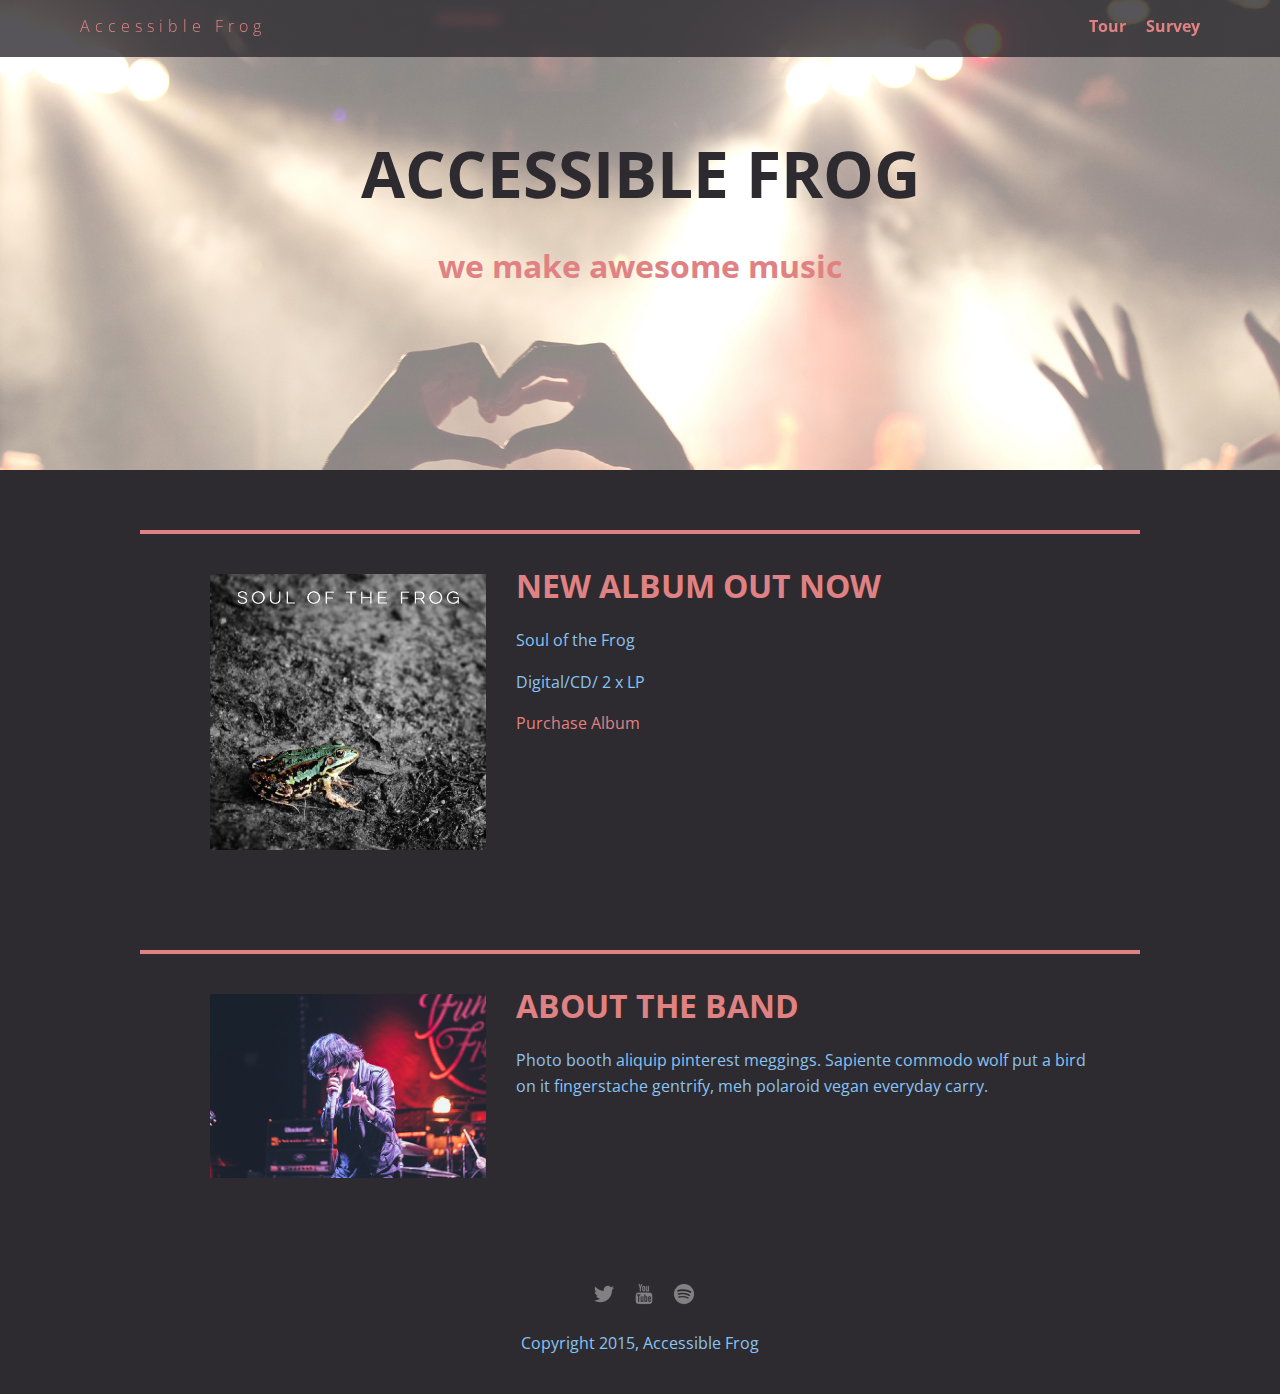
<file: index.html>
<!doctype html>
<html lang='en'>
  <head>
      <meta charset="utf-8">
      <link href="css/styles.css" rel="stylesheet" type="text/css" />
      <meta name="viewport" content="width=device-width, initial-scale=1, maximum-scale=1, user-scalable=0"/>
      <link href='https://fonts.googleapis.com/css?family=Open+Sans:400,300,600' rel='stylesheet' type='text/css'>
      <title>Accessible Frog</title>
  </head>

  <body>
    <nav class="main-nav" role='navigation'>
      <ul class="nav">
        <li class="name"><a href="#">Accessible Frog</a></li>
        <li><a href="tour.html">Tour</a></li>
        <li><a href="survey.html">Survey</a></li>
      </ul>
    </nav>

    <header role='banner'>
    <h1 class='banner'> ACCESSIBLE FROG </h1>
    <h2 class='banner-text'> we make awesome music </h2>
    </header>

    <main role='main'>
      <div class="card">
        <div class="flex">
          <img class="photo" src= "img/soul_of_the_frog.jpg" alt='frog'>
          <div class="information">
            <h1>New album out now</h1>
            <p>Soul of the Frog</p>
            <p>Digital/CD/ 2 x LP</p>
            <a href="#" class="buy">Purchase Album</a>
          </div>
        </div>
      </div>

      <div class="card">
        <div class="flex">
          <img class="photo" src= "img/lead_singer.jpg" alt='lead singer'>
          <div class="information">
            <h1>About the band</h1>
            <p>Photo booth aliquip pinterest meggings. Sapiente commodo wolf put a bird on it fingerstache gentrify, meh polaroid vegan everyday carry.</p>
          </div>
        </div>
      </div>
    </main>

    <footer role='contentinfo'>
      <ul>
         <li><a href="#" class="social twitter social-filter" ><img src='img/twitter-32.png' alt='twitter logo'> </a></li>
        <li><a href="#" class="social youtube social-filter" ><img src='img/youtube-32.png' alt='youtube logo'> </a></li>
        <li><a href="#" class="social spotify social-filter" ><img src='img/spotify-32.png' alt='spotify logo'> </a></li>
      </ul>
      <p class="copyright">Copyright 2015, Accessible Frog</p>
    </footer>

  </body>
</html>
</file>
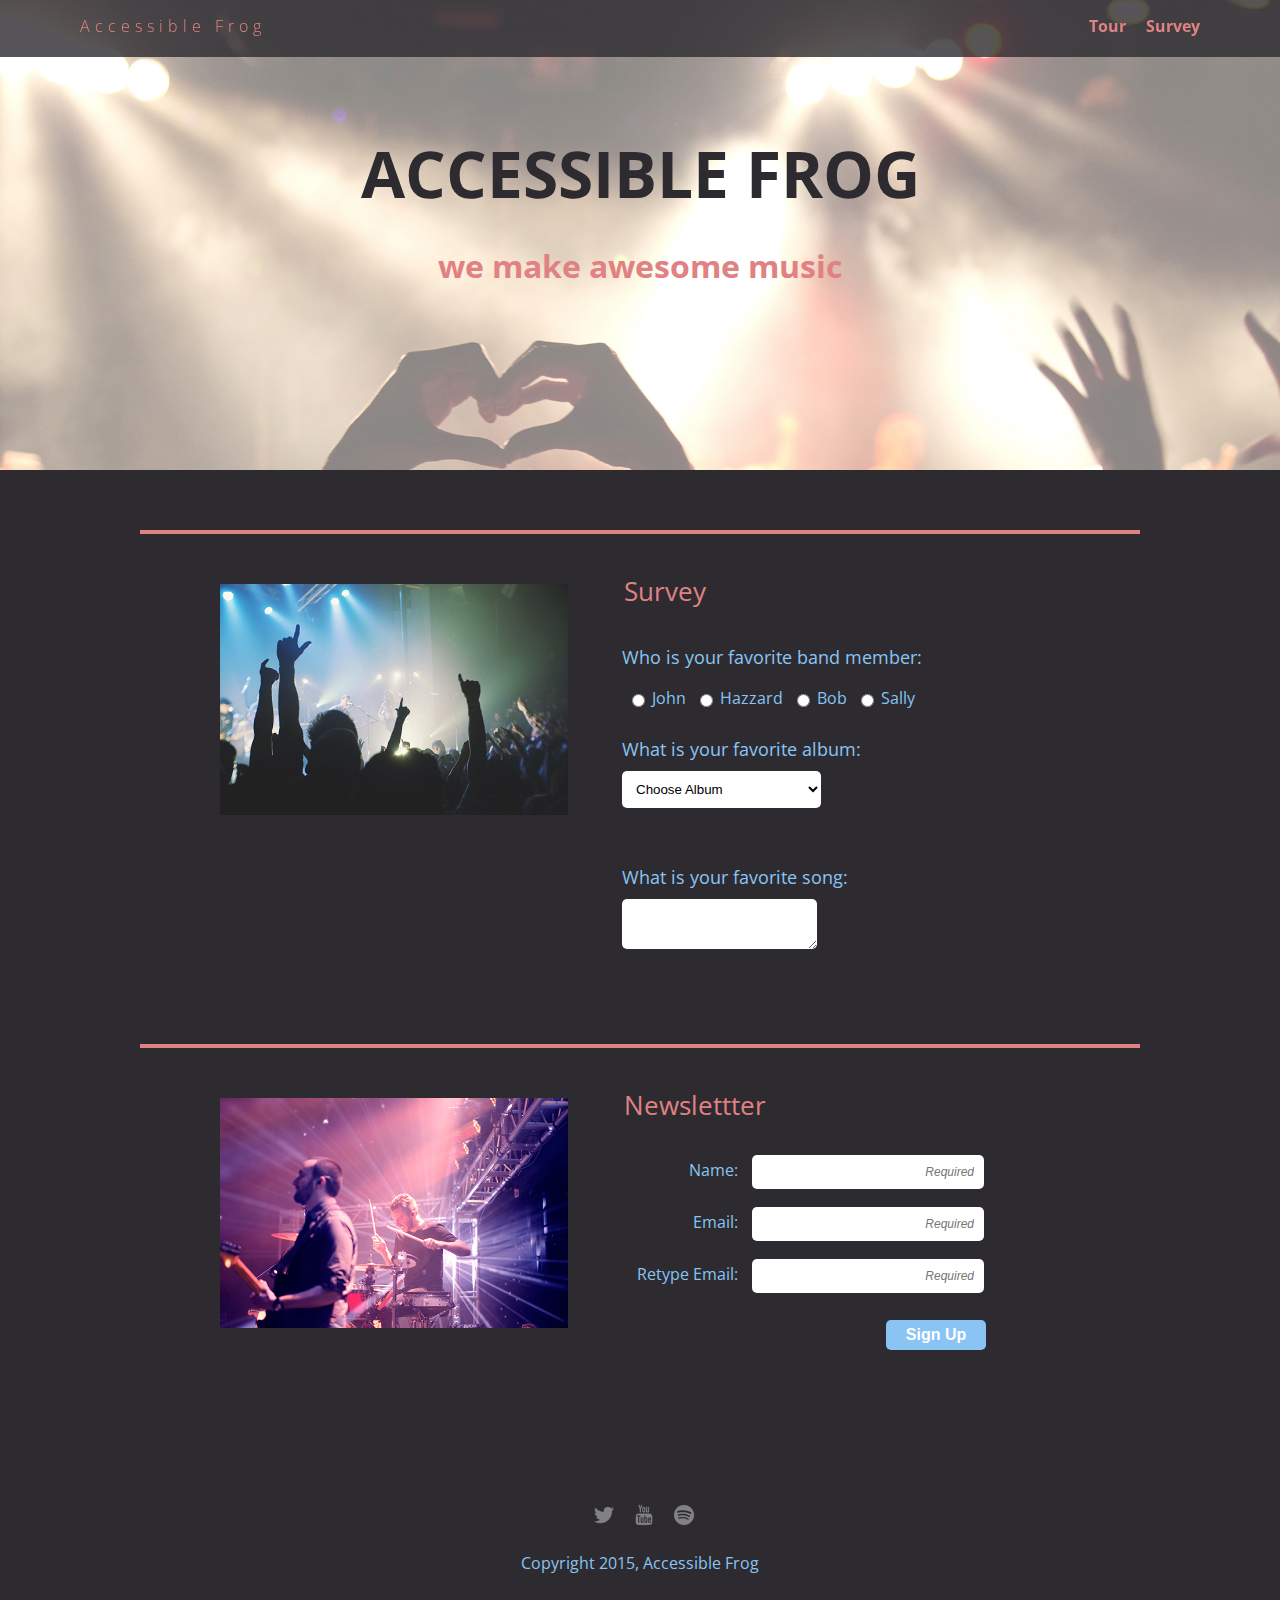
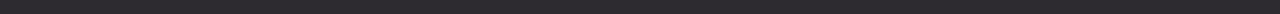
<file: survey.html>
<!doctype html>
<html lang='en'>
  <head>
    <meta charset="utf-8">
    <link href="css/styles.css" rel="stylesheet" type="text/css" />
    <link href="css/survey.css" rel="stylesheet" type="text/css" />
    <meta name="viewport" content="width=device-width, initial-scale=1, maximum-scale=1, user-scalable=0"/>
    <link href='https://fonts.googleapis.com/css?family=Open+Sans:400,300,600' rel='stylesheet' type='text/css'>
    <title>Accessible Frog</title>
  </head>

  <body>
    <nav class="main-nav" role='navigation'>
      <ul class="nav">
        <li class="name"><a href="index.html">Accessible Frog</a></li>
        <li><a href="tour.html">Tour</a></li>
        <li><a href="#">Survey</a></li>
      </ul>
    </nav>

    <header role='banner'>
     <h1 class='banner'> ACCESSIBLE FROG </h1>
    <h2 class='banner-text'> we make awesome music </h2>
    </header>

    <main role='main'>
      
      <div class=" clearfix card">
        <div class=" clearfix flex">
          <img class=" clearfix photo" src= "img/concert01.jpg" alt='People with their arms raised at a concert'>
          <div class=" clearfix container">
            <form class = " clearfix survey" role='form'>

            <fieldset class=' clearfix first-survey'>
             <legend class=' clearfix legend'>Survey</legend>
              <label class=' clearfix band-label'>Who is your favorite band member:</label>
              <input type="radio" id='john' name="res" value="john"> 
              <label for='john' class='radio_label'>John</label>
              <input type="radio" id='hazzard' name="res" value="hazzard">
              <label for='hazzard' class='radio_label'> Hazzard</label>
              <input type="radio" id='bob' name="res" value="bob"> 
              <label for='bob' class='radio_label'>Bob</label>
              <input type="radio" id='sally' name="res" value="sally">
              <label for='sally' class='radio_label'> Sally</label>

              <label aria-describedby='favoriteAlbum' for='albums' class='clearfix albums-label'>What is your favorite album:   </label>
              <select id="albums" name="select">
                <option value='' disabled selected >Choose Album</option>
                <option value="1">A Day of Old</option>
                <option value="2">Diamond Fireworks</option>
                <option value="3">Enjoy your Desire</option>
                <option value="4">Finding My Shadow</option>
                <option value="5">Heroic Forever</option>
                <option value="6">Midnight Fires</option>
                <option value="7">Music Of My Life</option>
                <option value="8">Party For An Angel</option>
                <option value="9">Song For Yesterday </option>
                <option value="10">Street Of The Rider</option>
                <option value="11">This Is For You</option>
              </select>
          
 <p id='favoriteAlbum'> Choose your favorite album from the drop-down list!</p>

              <label class='song-label clearfix' for='text'>What is your favorite song:</label>
              <textarea id='text' name='favorite-song'></textarea>
              </fieldset>
              </form>
            
          </div>
        </div>
      </div>
               
      
      <div class=" clearfix card">
        <div class=" clearfix flex">
          <img class="photo" src= "img/the_band.jpg" alt='The band members playing the quitar and the drums'>
            <form role='form'>
          <fieldset class='second-survey clearfix'>
     <legend class="legend clearfix"> Newslettter </legend>
                <label for='name'>Name:</label>
                 <input id='name' type ="text" name="textfield" required="required" placeholder='Required'>
                 <label for='email'>Email:</label> 
                 <input id='email' type ="email" name="textfield" required="required" placeholder='Required'>
                  <label for='retype-email'>Retype Email:</label>
                  <input id='retype-email' type ="email" name="textfield" required="required" placeholder='Required'>
                  <button aria-describedby='formSubmit' type="submit">Sign Up</button>
                  <p id='formSubmit'> The button submits the info you gave such as name and email for the newsletter!</p>

                  </fieldset>
             
            </form>
            
        </div>
      </div>
    </main>

    <footer role='contentinfo'>
      <ul>
         <li><a href="#" class="social twitter social-filter" ><img src='img/twitter-32.png' alt='twitter logo'> </a></li>
        <li><a href="#" class="social youtube social-filter"> <img src='img/youtube-32.png' alt='youtube logo'> </a></li>
        <li><a href="#" class="social spotify social-filter"> <img src='img/spotify-32.png' alt='spotify logo'> </a></li>
      </ul>
      <p class="copyright">Copyright 2015, Accessible Frog</p>
    </footer>
  </body>
</html>
</file>
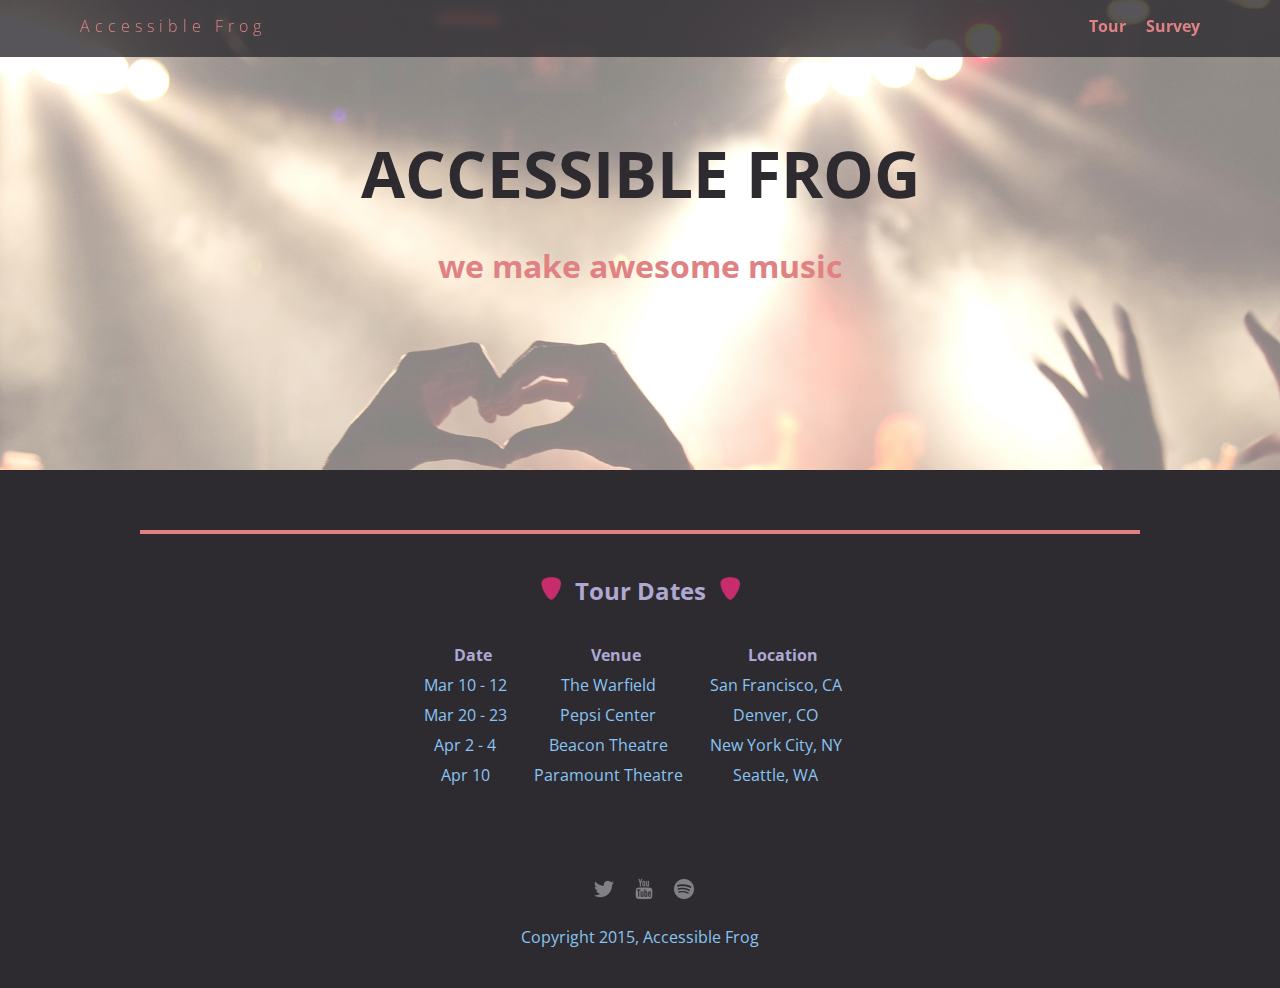
<file: tour.html>
<!doctype html>
<html lang='en'>
  <head >
      <meta charset="utf-8">
      <link href="css/styles.css" rel="stylesheet" type="text/css" />
      <link href="css/tour.css" rel="stylesheet" type="text/css" />
      <meta name="viewport" content="width=device-width, initial-scale=1, maximum-scale=1, user-scalable=0"/>
      <link href='https://fonts.googleapis.com/css?family=Open+Sans:400,300,600' rel='stylesheet' type='text/css'>
      <title>Accessible Frog</title>
  </head>

  <body>
    <nav class="main-nav" role='navigation'>
      <ul class="nav">
        <li class="name"><a href="index.html">Accessible Frog</a></li>
        <li><a href="#">Tour</a></li>
        <li><a href="survey.html">Survey</a></li>
      </ul>
    </nav>

    <header role='banner'>
     <h1 class='banner'> ACCESSIBLE FROG </h1>
    <h2 class='banner-text'> we make awesome music </h2>
    </header>

    <main role='main' >
      <div class="card">
        <div class="flex">
        <!-- The following images are decorative for this project. -->
        <!-- Please see the project instructions for information on how to handle these. -->
         
          

          <table class='table' role='table' >
          
          <caption>
          <img class="pick filter" src= "img/guitar_pick.png" alt="">
          <h2 class='heading'>Tour Dates</h2>
          <img class="pick filter" src= "img/guitar_pick.png" alt=""></caption>
          <tr>
          <th scope='col'>Date</th>
          <th scope='col'>Venue</th>
          <th scope='col'>Location</th>
          </tr>

          <tr>
          <td>Mar 10 - 12</td>
          <td>The Warfield</td>
          <td>San Francisco, CA</td>
          </tr>


           
        <tr>
          <td>Mar 20 - 23</td>
          <td>Pepsi Center</td>
          <td>Denver, CO</td>
          </tr>

        <tr>
          <td>Apr 2 - 4</td>
          <td>Beacon Theatre</td>
          <td>New York City, NY</td>
          </tr>

          <tr>
          <td>Apr 10</td>
          <td>Paramount Theatre</td>
          <td>Seattle, WA</td>
          </tr>






           </table>
        </div>
      </div>
    </main>
    
    <footer role='contentinfo'>
      <ul>
          <li><a href="#" class="social twitter social-filter" ><img src='img/twitter-32.png' alt='twitter logo'> </a></li>
        <li><a href="#" class="social youtube social-filter" ><img src='img/youtube-32.png' alt='youtube logo'> </a></li>
        <li><a href="#" class="social spotify social-filter" ><img src='img/spotify-32.png' alt='spotify logo'> </a></li>
      </ul>
      <p class="copyright">Copyright 2015, Accessible Frog</p>
    </footer>
  </body>
</html>
</file>
<file: css/styles.css>
/* Global Layout Set-up */
* {
  box-sizing: border-box;
}

body {
  margin: 0;
  padding: 0;
  text-align: center;
  font-family: 'Open Sans', sans-serif;
  color:  #89C4F4;
  background: #2d2b30;
}

/* Link Styles */

a {
  text-decoration: none;
  color: #E08283;
}

a:hover {
  color: #fde3a7;
}



/* Banner Styles */

.banner {
  font-size: 3em;
  text-align: center;
  padding-top: 60px;
  color: #2d2b30;
  margin-bottom: 0; 
}


.banner-text {
  color: #E08283;
  font-size: 2em;
  visibility: hidden;
}




/* Section Styles */

.main-nav {
  width: 100%;
  background: rgba(45, 43, 48, 0.8);
  min-height: 30px;
  padding: 10px;
  position: fixed;
  text-align: center;
}

.nav {
  display: flex;
  justify-content: space-around;
  font-weight: 700;
  list-style-type: none;
  margin: 0 auto;
  padding: 0;
}

.nav .name {
  display: block;
  margin-right: auto;
  color: white;
  letter-spacing: 5px;
}

.nav li {
  padding: 5px 10px 10px 10px;
}

.nav a {
  transition: all .5s;
}

.nav a:hover {
  color: #fde3a7;
}

header {
  text-align: center;
  background: url('../img/concert02_no_text.jpg') no-repeat top center ;
  background-size: cover;
  overflow: hidden;
  padding-top: 60px;
  height: 350px;
}

.tag {
  color: black;
  padding: 10px;
  letter-spacing: 5px;
}

.name{
  font-weight: 300;
}

header .name{
  font-size: 3em;
}
.tagline {
  font-weight: 600;
  padding: 20px;
  text-transform: uppercase;
  color: #781125
}

.card {
  margin: 30px;
  padding: 20px 40px 40px;
  text-align: left;
  border-top: 4px solid  #E08283;
  clear: both;
}
.card:hover {
  border-color:  #d2527f;
}


.photo{
  text-align: center;
  max-width: 100%;
  
  margin: 0 auto;
}

.information{
  width: 100%;
  text-align: center;
  /*display: inline-block;
  position: absolute;*/
}

h1{
  font-size: 2em;
  text-transform: uppercase;
  color:  #E08283;
  margin-top: 10px;
}

/* Footer styles */

footer {
  width: 100%;
  min-height: 30px;
  padding: 20px 20 40px 20px;
}

footer .copyright {
  text-align: center;
  top: -8px;
  font-size: .75em;
}

footer ul {
  list-style-type: none;
  margin: 0;
  padding: 0;
}

footer ul li {
  display: inline-block;
}

a.social {
  display: inline-block;
  margin-left: 5px;
  width: 30px;
  height: 30px;
  background-size: 30px 30px;
  opacity: .4;
  transition: all .5s;
}



a.social:hover {
  opacity: 1;
}
.clearfix {
  clear: both;
}




/* Styles for larger screens */
@media screen and (min-width: 840px) {

  .flex {
    display: -ms-flexbox;      /* TWEENER - IE 10 */
    display: flex;
    max-width: 1200px;
    -ms-flex-pack: distribute;
  }

  header {
    min-height: 470px;
  }

  .nav {
    max-width: 1200px;
    padding: 0 30px;
  }
    
    
    
/* Banner Styles */
    
    .banner {
        font-size: 4em;
    }
    
    .banner-text {
        visibility: visible;
    }


  main {
    padding-top: 20px;
  }

  main p {
    line-height: 1.6em;
  }

  .card{
    margin: 40px auto;
    padding: 20px 40px 40px;
    width: 80%;
    max-width: 1000px;
  }

  .photo{
    width: 30%;
    margin: 20px 30px;
    height: 0%;
  }

  .information{
    text-align: left;
  }

  footer {
    font-size: 1.3em;
    max-width: 1200px;
    margin: 40px auto;
  }
}
</file>
<file: css/survey.css>
/* Survey page styles */

.photo{
  max-width: 100%;
  padding: 10px;
 
}

form {
  margin: 0 auto;
  text-align: left;
  display: inline-block;
}

fieldset {
border:none;
margin-top: 20px;

}

label {
    display: inline-block;
    margin-bottom: 15px;
    margin-top: 15px;
   
  }


   .second-survey label {
   display: inline-block;
  text-align: right;
    margin-right: 10px;
}


.band-label, 
.albums-label,
.song-label {
    font-size: 18px;
    display:block;
    margin-bottom: 10px;
}

.radio_label { 
display: inline-block ;
margin-bottom: 10px;
width: 80%;

    
}

input[type='radio'] 
{   
    
    display: inline-block;
   vertical-align: middle;
  
  
   
    
}



input[placeholder] {
    text-align: right;
    font-size: 12px;
    font-style: italic;
}







input[type='text'],
input[type='email'],
textarea, 
select {
border:none;
border-radius: 5px;
background-color: #fff;
margin-bottom: 15px;
height:auto;
max-width: 100%;
margin: 0;
outline: 0;
padding: 10px;

}



input:focus,
textarea:focus,
select:focus {
    outline:0;
    border: 2px solid #80b3e7;
    background-color: #f2f2f2;

    
}

.container{
  text-align: center;
}
.newsletter{
  text-align: right;

}


.legend {
text-align: center;
  margin-bottom: 15px;
  font-size: 1.6em;
  color: #E08283;
}

/* ---- Button Submit Style ---- */

button {
  display: inline-block;
  border-radius: 5px;
  background-color: #89C4F4;
  border: none;
  font-size: 16px;
  font-weight: bold;
  color:#fff;
  margin-top: 20px;
  margin-bottom: 20px;
  width: 100px;
  height: 30px;
  text-align: center;
  margin-right: 100px;
 
}


#formSubmit {
    visibility: hidden;
}


#favoriteAlbum {
  visibility: hidden;

}

/* ---- Float clearfix ---- */

  .clearfix::after {
    content: " ";
    display: table;
    clear: both;
  }


/* Styles for larger screens */
@media screen and (min-width: 840px) {
  
    .photo{
    width: 40%;
  }

    .legend {
        text-align: left;
    }
    
    button {
        
        float: right;
    }  
   
    
.second-survey label {
 width: 25%;
 
}


  input[type='text'],
input[type='email'],
 select {
    width: 50%;

}
    
    input[type="radio"] {
        margin-left: 10px;
        display: inline-block;
        margin-bottom: 15px;
        margin-top: 15px;
        
    }

.radio_label {

display: inline ;



    
}

}
</file>
<file: css/tour.css>
/* Tour page styles */

pre {
  font-family: 'Open Sans', sans-serif;
}


.pick{
  width: 35px;
  height:0%;
  padding: 10px;
  padding-bottom: 0;
  

}


.filter {
  position: relative;
  -webkit-filter: contrast(161%) brightness(160%) saturate(158%) sepia(14%) invert(17%) hue-rotate(332deg);
  filter: contrast(161%) brightness(160%) saturate(158%) sepia(14%) invert(17%) hue-rotate(332deg);
}


caption {
    text-align: left;
}


.table {
	margin: 0 auto;
    text-align: center;
    
   }

td {
   
   padding-right: 5px;
    padding-left: 5px;
}


th {

padding: 5px;
color:#aea8d3;

}




.heading{
 color:#aea8d3;
  display: inline-block;
  padding-bottom: 10px;
  
  

}




/* Styles for larger screens */
@media screen and (min-width: 840px) {
    
    
    td {
	padding-bottom: 5px ;
	padding-right: 20px;
}

    
    .pick {
        width: 40px;
    }
    
    
    caption {
    text-align: center;
}


}
</file>
